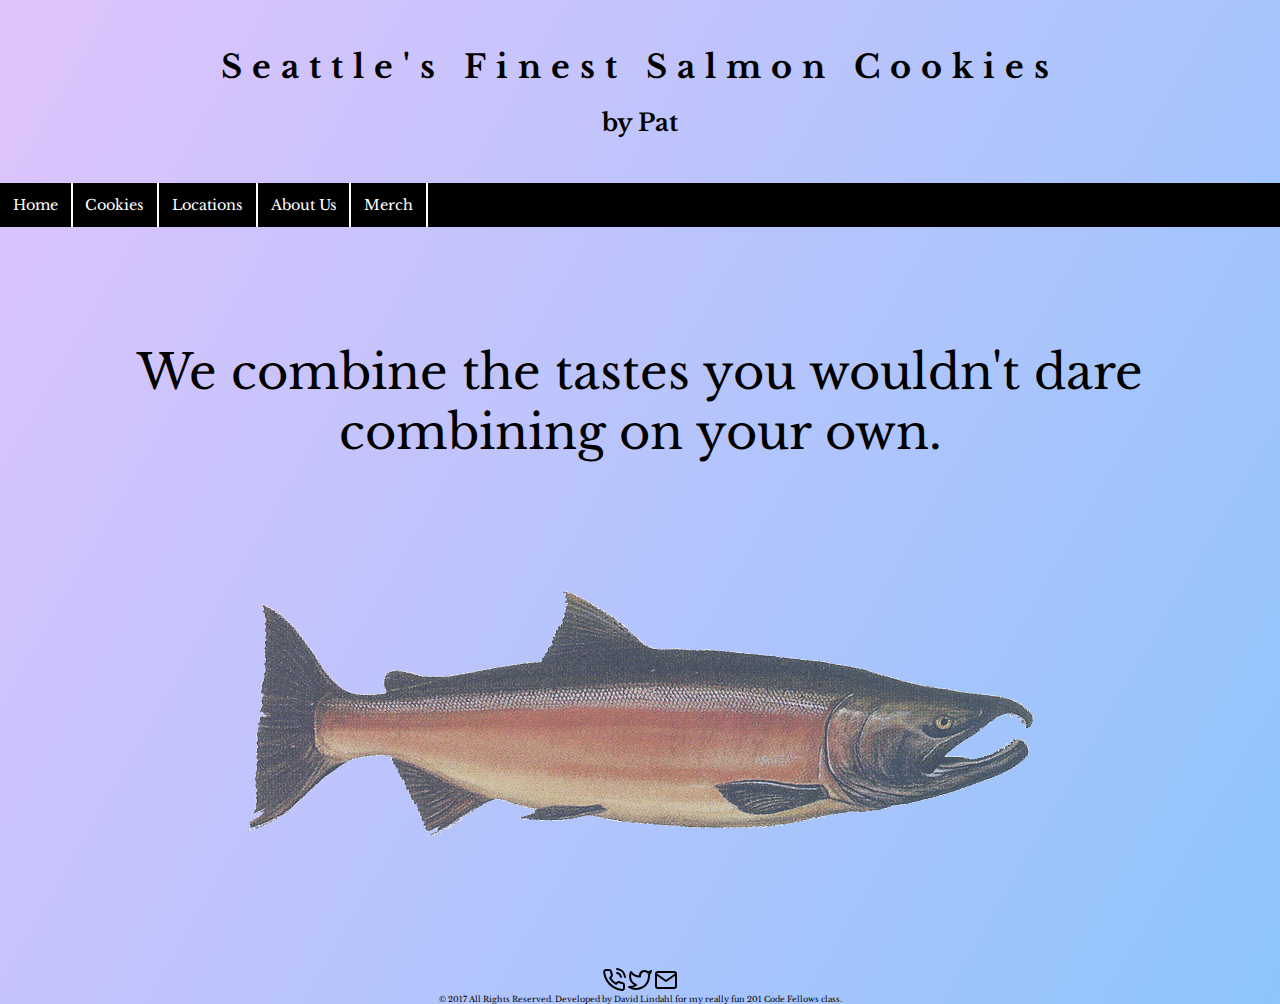
<file: index.html>
<!DOCTYPE html>
<html>
  <head>
    <meta charset="utf-8">
    <title>Seattle's finest Salmon Cookies by Pat - Home</title>
    <link rel="stylesheet" href="styles/master.css" type="text/css">
    <link href="https://fonts.googleapis.com/css?family=Libre+Baskerville:400,400i,700" rel="stylesheet">
    <link href="https://fonts.googleapis.com/css?family=Roboto" rel="stylesheet">
  </head>
  <body>
  <div class="topHeader">
    <h1><strong>Seattle's Finest Salmon Cookies</strong></h1>
    <h2>by Pat</h2>
  </div>

  <nav>
    <ul class="topnav">
      <li><a href="index.html">Home</a></li>
      <li><a href="cookies.html">Cookies</a></li>
      <li><a href="locations.html">Locations</a></li>
      <li><a href="about-us.html">About Us</a></li>
      <li><a href="merch.html">Merch</a></li>
    </ul>
  </nav>


  <p class="welcome">We combine the tastes you wouldn't dare combining on your own.</p>



  <div class="logo">
  <img src="imgs/salmon.png" alt="salmon picture">
  </div>

  <div class="clear"></div>
  <footer>
    <a href="tel:555-555-5555"><img src="imgs/phone-call.svg" alt="phone call"></a>
    <a href="https://twitter.com/PatSalmonCookie"><img src="imgs/twitter.svg" alt="twitter"></a>
    <a href="mailto:Pat@patssalmoncookies.com?Subject=GIMME%20SOME%20COOKIES" target="_top"><img src="imgs/mail.svg" alt="mail"></a>
    </br>&copy; 2017 All Rights Reserved. Developed by David Lindahl for my really fun 201 Code Fellows class.
  </footer>

  </body>
</html>
</file>
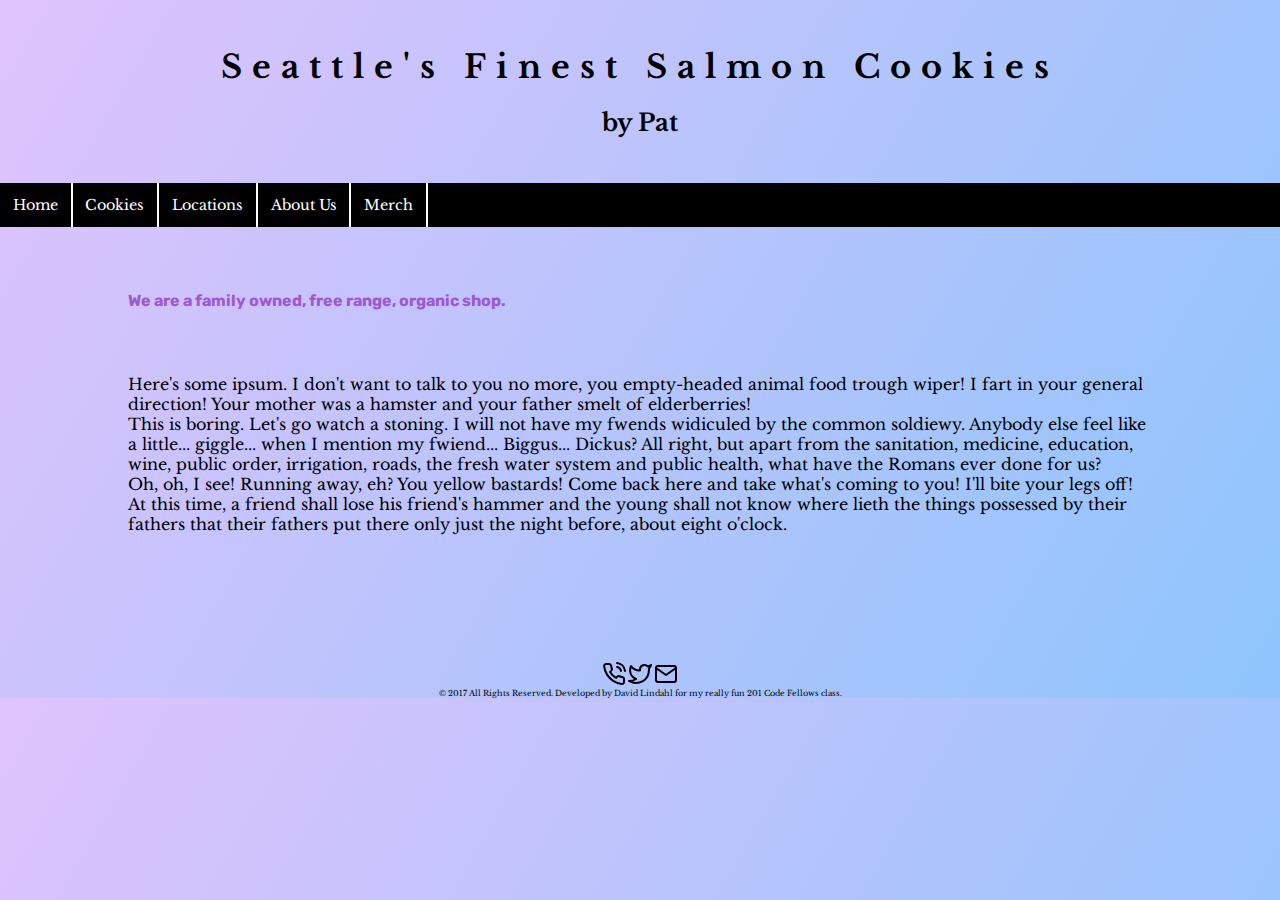
<file: about-us.html>
<!DOCTYPE html>
<html>
  <head>
    <meta charset="utf-8">
    <title>Seattle's finest Salmon Cookies by Pat - About Us</title>
    <link rel="stylesheet" href="styles/master.css" type="text/css">
    <link rel="stylesheet" href="styles/about-us-styles.css" type="text/css">
    <link href="https://fonts.googleapis.com/css?family=Libre+Baskerville:400,400i,700" rel="stylesheet">
    <link href="https://fonts.googleapis.com/css?family=Roboto" rel="stylesheet">
    <link href="https://fonts.googleapis.com/css?family=Rubik" rel="stylesheet">
  </head>
  <body>
  <div class="topHeader">
    <h1><strong>Seattle's Finest Salmon Cookies</strong></h1>
    <h2>by Pat</h2>
  </div>

  <nav>
    <ul class="topnav">
      <li><a href="index.html">Home</a></li>
      <li><a href="cookies.html">Cookies</a></li>
      <li><a href="locations.html">Locations</a></li>
      <li><a href="about-us.html">About Us</a></li>
      <li><a href="merch.html">Merch</a></li>
    </ul>
  </nav>

  <p class="highlights"><strong>We are a family owned, free range, organic shop.</strong></p>
  <p>Here's some ipsum. I don't want to talk to you no more, you empty-headed animal food trough wiper! I fart in your general direction! Your mother was a hamster and your father smelt of elderberries!
  </br>This is boring. Let's go watch a stoning. I will not have my fwends widiculed by the common soldiewy. Anybody else feel like a little... giggle... when I mention my fwiend... Biggus... Dickus? All right, but apart from the sanitation, medicine, education, wine, public order, irrigation, roads, the fresh water system and public health, what have the Romans ever done for us?
  </br>Oh, oh, I see! Running away, eh? You yellow bastards! Come back here and take what's coming to you! I'll bite your legs off! At this time, a friend shall lose his friend's hammer and the young shall not know where lieth the things possessed by their fathers that their fathers put there only just the night before, about eight o'clock.</p>


  <footer>
    <a href="tel:555-555-5555"><img src="imgs/phone-call.svg" alt="phone call"></a>
    <a href="https://twitter.com/PatSalmonCookie"><img src="imgs/twitter.svg" alt="twitter"></a>
    <a href="mailto:Pat@patssalmoncookies.com?Subject=GIMME%20SOME%20COOKIES" target="_top"><img src="imgs/mail.svg" alt="mail"></a>
    </br>&copy; 2017 All Rights Reserved. Developed by David Lindahl for my really fun 201 Code Fellows class.
  </footer>

  </body>
</html>
</file>
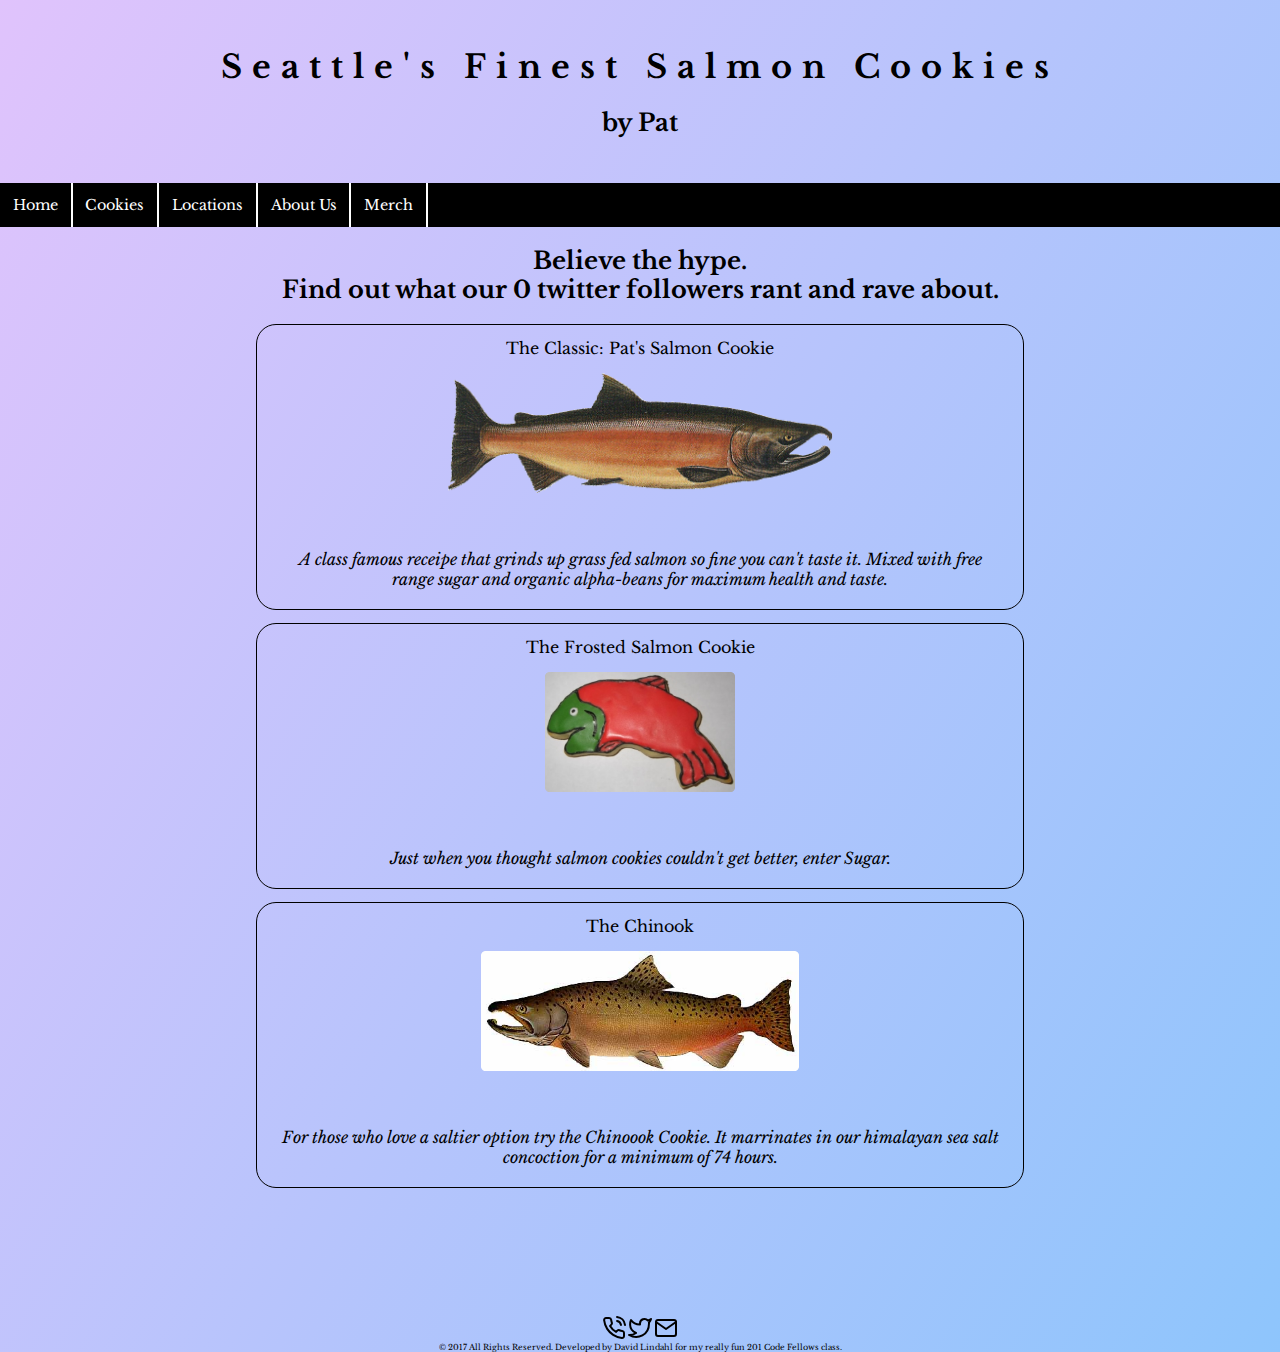
<file: cookies.html>
<!DOCTYPE html>
<html>
  <head>
    <meta charset="utf-8">
    <title>Seattle's finest Salmon Cookies by Pat - Cookies</title>
    <link rel="stylesheet" href="styles/master.css" type="text/css">
    <link rel="stylesheet" href="styles/cookies-styles.css" type="text/css">
    <link href="https://fonts.googleapis.com/css?family=Libre+Baskerville:400,400i,700" rel="stylesheet">
    <link href="https://fonts.googleapis.com/css?family=Roboto" rel="stylesheet">
  </head>
  <body>
  <div class="topHeader">
    <h1><strong>Seattle's Finest Salmon Cookies</strong></h1>
    <h2>by Pat</h2>
  </div>

  <nav>
    <ul class="topnav">
      <li><a href="index.html">Home</a></li>
      <li><a href="cookies.html">Cookies</a></li>
      <li><a href="locations.html">Locations</a></li>
      <li><a href="about-us.html">About Us</a></li>
      <li><a href="merch.html">Merch</a></li>
    </ul>
  </nav>

  <h2 id="cookies">Believe the hype. </br>Find out what our 0 twitter followers rant and rave about.</h2>

  <div class="cookiesItem">
    <div class="cookieTitle">The Classic: Pat's Salmon Cookie</div>
    <img src="imgs/salmon.png" alt="cookie picture">
    <p class="cookieDescription">A class famous receipe that grinds up grass fed salmon so fine you can't taste it. Mixed with free range sugar and organic alpha-beans for maximum health and taste.</p>
    </div>
  </div>


  <div class="cookiesItem">
    <div class="cookieTitle">The Frosted Salmon Cookie</div>
    <img src="imgs/frosted-cookie.jpg" alt="cookie picture">
    <p class="cookieDescription">Just when you thought salmon cookies couldn't get better, enter Sugar.</p>
    </div>
  </div>

  <div class="cookiesItem">
    <div class="cookieTitle">The Chinook</div>
    <img src="imgs/chinook.jpg" alt="picture of chinook fish">
    <p class="cookieDescription">For those who love a saltier option try the Chinoook Cookie. It marrinates in our himalayan sea salt concoction for a minimum of 74 hours.</p>
    </div>
  </div>

  <footer>
    <a href="tel:555-555-5555"><img src="imgs/phone-call.svg" alt="phone call"></a>
    <a href="https://twitter.com/PatSalmonCookie"><img src="imgs/twitter.svg" alt="twitter"></a>
    <a href="mailto:Pat@patssalmoncookies.com?Subject=GIMME%20SOME%20COOKIES" target="_top"><img src="imgs/mail.svg" alt="mail"></a>
    </br>&copy; 2017 All Rights Reserved. Developed by David Lindahl for my really fun 201 Code Fellows class.
  </footer>

  </body>
</html>
</file>
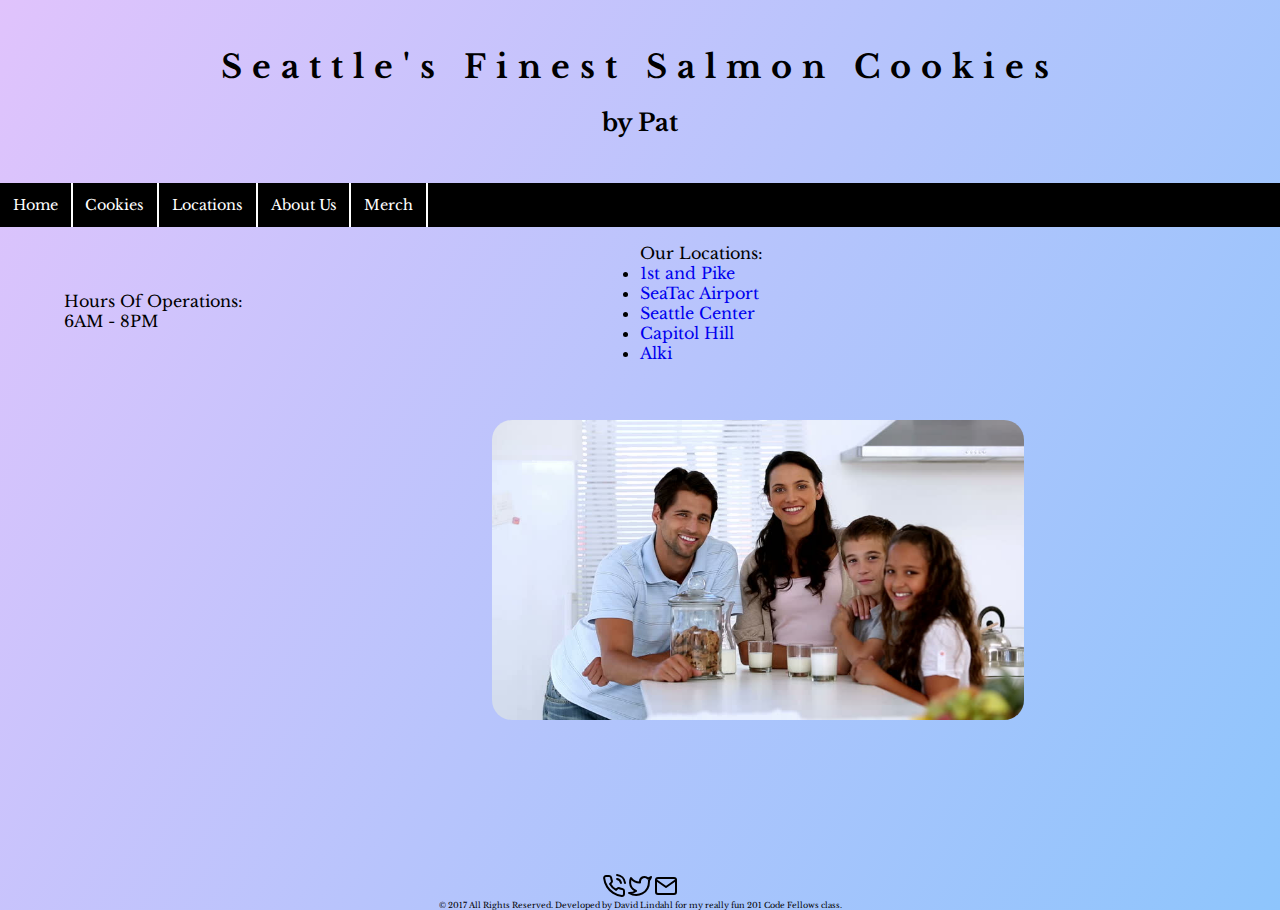
<file: locations.html>
<!DOCTYPE html>
<html>
  <head>
    <meta charset="utf-8">
    <title>Seattle's finest Salmon Cookies by Pat - Home</title>
    <link rel="stylesheet" href="styles/master.css" type="text/css">
    <link rel="stylesheet" href="styles/locations-style.css" type="text/css">
    <link href="https://fonts.googleapis.com/css?family=Libre+Baskerville:400,400i,700" rel="stylesheet">
    <link href="https://fonts.googleapis.com/css?family=Roboto" rel="stylesheet">
  </head>
  <body>
  <div class="topHeader">
    <h1><strong>Seattle's Finest Salmon Cookies</strong></h1>
    <h2>by Pat</h2>
  </div>

  <nav>
    <ul class="topnav">
      <li><a href="index.html">Home</a></li>
      <li><a href="cookies.html">Cookies</a></li>
      <li><a href="locations.html">Locations</a></li>
      <li><a href="about-us.html">About Us</a></li>
      <li><a href="merch.html">Merch</a></li>
    </ul>
  </nav>


  <p class="hrsOp">Hours Of Operations: </br>6AM - 8PM </p>

  <ul class="locations">Our Locations:
  <li><a href="http://www.maps.google.com">1st and Pike</a></li>
  <li><a href="http://www.maps.google.com">SeaTac Airport</a></li>
  <li><a href="http://www.maps.google.com">Seattle Center</a></li>
  <li><a href="http://www.maps.google.com">Capitol Hill</a></li>
  <li><a href="http://www.maps.google.com">Alki</a></li>
  </ul>

  <img id="people"src="imgs/family.jpg" alt="horrible picture of people">

  <div class="clear"></div>



  <footer>
    <a href="tel:555-555-5555"><img src="imgs/phone-call.svg" alt="phone call"></a>
    <a href="https://twitter.com/PatSalmonCookie"><img src="imgs/twitter.svg" alt="twitter"></a>
    <a href="mailto:Pat@patssalmoncookies.com?Subject=GIMME%20SOME%20COOKIES" target="_top"><img src="imgs/mail.svg" alt="mail"></a>
    </br>&copy; 2017 All Rights Reserved. Developed by David Lindahl for my really fun 201 Code Fellows class.
  </footer>

  </body>
</html>
</file>
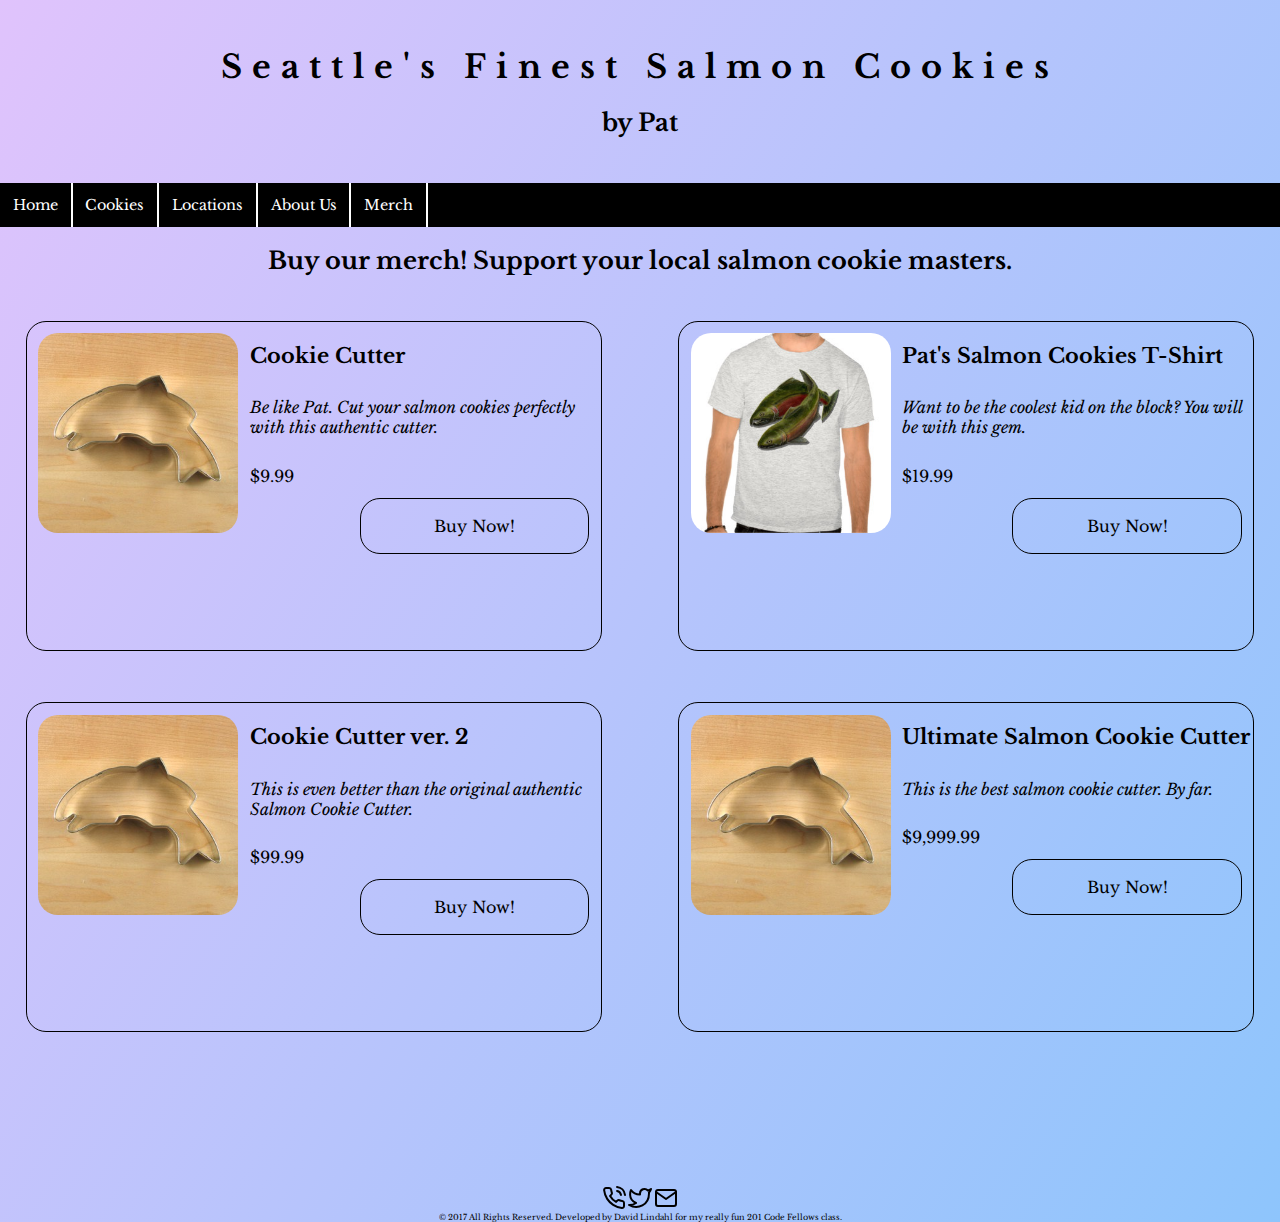
<file: merch.html>
<!DOCTYPE html>
<html>
  <head>
    <meta charset="utf-8">
    <title>Seattle's finest Salmon Cookies by Pat - Merch</title>
    <link rel="stylesheet" href="styles/master.css" type="text/css">
    <link rel="stylesheet" href="styles/merch-style.css" type="text/css">
    <link href="https://fonts.googleapis.com/css?family=Libre+Baskerville:400,400i,700" rel="stylesheet">
    <link href="https://fonts.googleapis.com/css?family=Roboto" rel="stylesheet">
  </head>
  <body>
  <div class="topHeader">
    <h1><strong>Seattle's Finest Salmon Cookies</strong></h1>
    <h2>by Pat</h2>
  </div>

  <nav>
    <ul class="topnav">
      <li><a href="index.html">Home</a></li>
      <li><a href="cookies.html">Cookies</a></li>
      <li><a href="locations.html">Locations</a></li>
      <li><a href="about-us.html">About Us</a></li>
      <li><a href="merch.html">Merch</a></li>
    </ul>
  </nav>

<h2 id="buyMerch">Buy our merch! Support your local salmon cookie masters.</h2>

<div class="salesItem floatLeft">
  <img src="imgs/cutter.jpeg" alt="Picture of Cookie Cutter">
  <!-- <div class="clear"></div> -->
  <h3>Cookie Cutter</h3>
  <p class="itemDescription">Be like Pat. Cut your salmon cookies perfectly with this authentic cutter.</p>
  <p class="itemPrice">$9.99</p>
  <p class="itemBuyButton">Buy Now!</p>
</div>

<div class="salesItem floatRight">
  <img src="imgs/shirt.jpg" alt="Picture of t-shirt">
  <!-- <div class="clear"></div> -->
  <h3>Pat's Salmon Cookies T-Shirt</h3>
  <p class="itemDescription">Want to be the coolest kid on the block? You will be with this gem.</p>
  <p class="itemPrice">$19.99</p>
  <p class="itemBuyButton">Buy Now!</p>
</div>

<div class="salesItem floatLeft">
  <img src="imgs/cutter.jpeg" alt="Picture of Cookie Cutter">
  <!-- <div class="clear"></div> -->
  <h3>Cookie Cutter ver. 2</h3>
  <p class="itemDescription">This is even better than the original authentic Salmon Cookie Cutter.</p>
  <p class="itemPrice">$99.99</p>
  <p class="itemBuyButton">Buy Now!</p>
</div>

<div class="salesItem floatRight">
  <img src="imgs/cutter.jpeg" alt="Picture of Cookie Cutter">
  <!-- <div class="clear"></div> -->
  <h3>Ultimate Salmon Cookie Cutter</h3>
  <p class="itemDescription">This is the best salmon cookie cutter. By far. </p>
  <p class="itemPrice">$9,999.99</p>
  <p class="itemBuyButton">Buy Now!</p>
</div>


<div class="clear"></div>

</div>
  <footer>
    <a href="tel:555-555-5555"><img src="imgs/phone-call.svg" alt="phone call"></a>
    <a href="https://twitter.com/PatSalmonCookie"><img src="imgs/twitter.svg" alt="twitter"></a>
    <a href="mailto:Pat@patssalmoncookies.com?Subject=GIMME%20SOME%20COOKIES" target="_top"><img src="imgs/mail.svg" alt="mail"></a>
    </br>&copy; 2017 All Rights Reserved. Developed by David Lindahl for my really fun 201 Code Fellows class.
  </footer>

  </body>
</html>
</file>
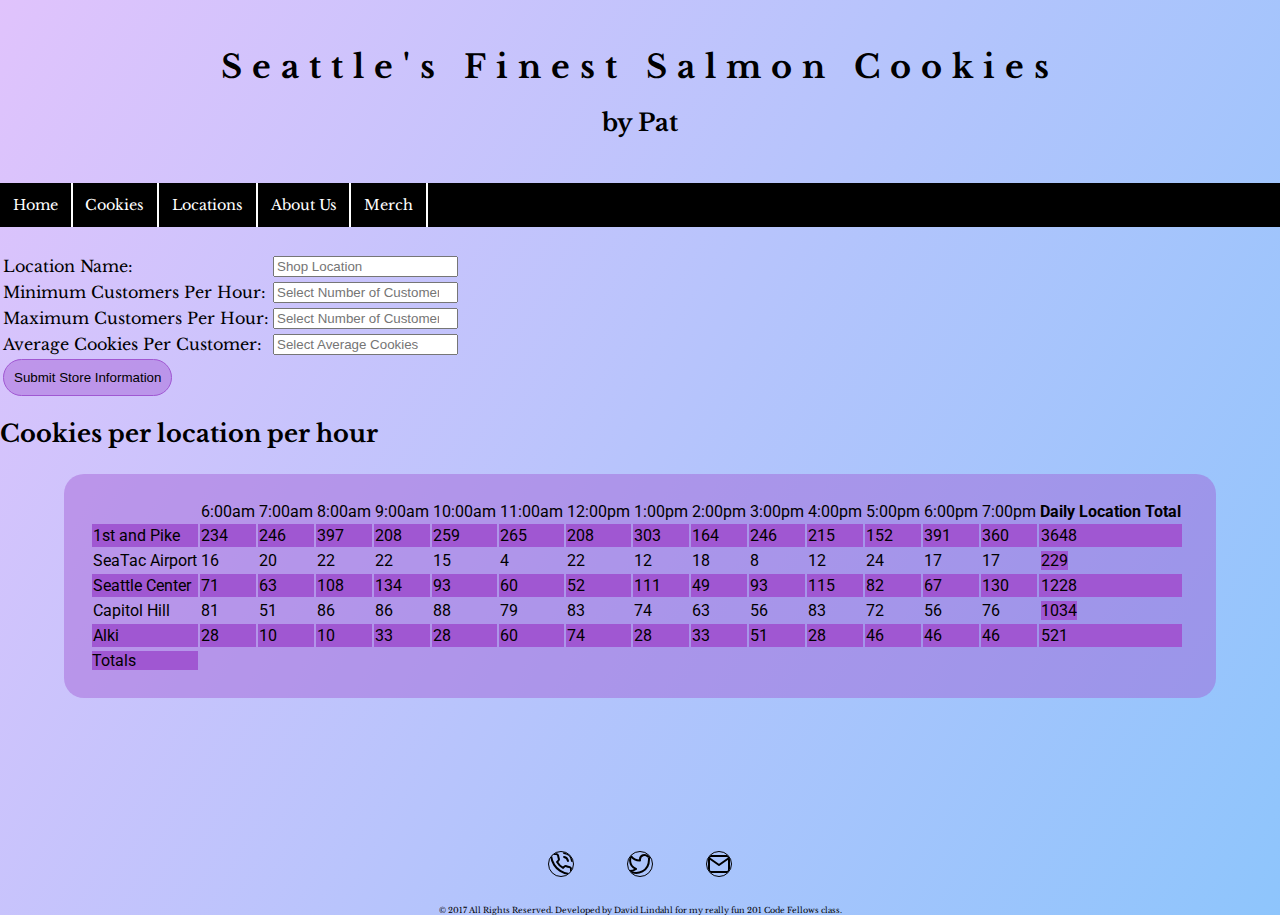
<file: sales.html>
<!DOCTYPE html>
<html>
  <head>
    <meta charset="utf-8">
    <title>Seattle's finest Salmon Cookies by Pat</title>
    <link rel="stylesheet" href="styles/master.css" type="text/css">
    <link rel="stylesheet" href="styles/sales-styles.css" type="text/css">
    <link href="https://fonts.googleapis.com/css?family=Libre+Baskerville:400,400i,700" rel="stylesheet">
    <link href="https://fonts.googleapis.com/css?family=Roboto" rel="stylesheet">
  </head>
  <body>
    <div class="topHeader">
      <h1><strong>Seattle's Finest Salmon Cookies</strong></h1>
      <h2>by Pat</h2>
    </div>
    <nav>
      <ul class="topnav">
        <li><a href="index.html">Home</a></li>
        <li><a href="cookies.html">Cookies</a></li>
        <li><a href="locations.html">Locations</a></li>
        <li><a href="about-us.html">About Us</a></li>
        <li><a href="merch.html">Merch</a></li>
      </ul>
    </nav>

    <form id="salesForm" action="index.html" method="post">
      <table>
        <tr>
          <td>Location Name:</td>
          <td><input type="text" name="location" class="field" placeholder="Shop Location" required/></td>
        </tr>
        <tr>
          <td>Minimum Customers Per Hour:</td>
          <td><input type="number" name="minCustomers" class="field" placeholder="Select Number of Customers" required/></td>
        </tr>
        <tr>
          <td>Maximum Customers Per Hour:</td>
          <td><input type="number" name="maxCustomers" class="field" placeholder="Select Number of Customers" required/></td>
        </tr>
        <tr>
          <td>Average Cookies Per Customer:</td>
          <td><input type="number" step= "0.1" name="avgCookiesPerCust" class="field" placeholder="Select Average Cookies" required/></td>
        </tr>
        <tr>
          <td><input type="submit" value="Submit Store Information" id="submit"></td>
        </tr>
      </table>

    </form>


    <h2>Cookies per location per hour</h2>
    <section id="sales-list" class="data">
    </section>


    <div class="clear"></div>
    <footer>
      <a href="tel:555-555-5555"><img src="imgs/phone-call.svg" alt="phone call" class="contact-logos"></a>
      <a href="https://twitter.com/PatSalmonCookie"><img src="imgs/twitter.svg" alt="twitter" class="contact-logos"></a>
      <a href="mailto:Pat@patssalmoncookies.com?Subject=GIMME%20SOME%20COOKIES" target="_top"><img src="imgs/mail.svg" alt="mail" class="contact-logos"></a>
      </br>&copy; 2017 All Rights Reserved. Developed by David Lindahl for my really fun 201 Code Fellows class.
    </footer>
  </body>
  <script src="js/app.js" type="text/javascript"></script>
</html>
</file>
<file: styles/master.css>
* {
box-sizing: border-box;
}

.topHeader {
  margin: 0% 2% 0% 0%;
  padding: 2% 2% 2% 2%;
  display: block;
  background-color: linear-gradient(120deg, #e0c3fc 0%, #8ec5fc 100%);;
  text-align: center;
  width: 100%
}

nav .topnav {
  background-color: gray;
  overflow: hidden;
}

ul.topnav {
  margin: 0px;
  background: black;
  padding: 0px 0px 0px 0px;
}

nav .topnav li {
  list-style: none;
  float: left;
  display: block;
  padding: 1% 1% 1% 1%;
  margin: 0px;
  font-size: 0.9em;
  background-color: black;
  text-align: center;
  border-right: 2px solid white;
}

nav .topnav li a {
  color: white;
  text-align: center;
  text-decoration: none;
  display: block;
}

nav .topnav li:hover {
  background-color: #9cc5fc;
  color: black;
}

/*nav .topnav li a:hover {
  background-color: white;
  color: black;
}*/

.logo {
  opacity: 0.7;
  text-align: center;
  margin: 5% 5% 5% 5%;
}

.clear {
  clear: both;
}

.highlights {
  font-family: 'Rubik', sans-serif;
  color: rgb(160, 87, 210);
}

p {
  margin: 4% 0 0 0;
}

.data {
  font-family: 'Roboto', sans-serif;
  font-color: rgb(49, 56, 91);
}

body {
  font-family: 'Libre Baskerville', serif;
  margin: 0%;
  color: black;
  background-image: linear-gradient(120deg, #e0c3fc 0%, #8ec5fc 100%);

}

h1 {
  letter-spacing: 10px;
}

.contact {
  margin: 5% 0 0 0;
}

a {
  background-color: none;
  text-decoration: none;
}

footer {
  text-align: center;
  font-size: 0.5em;
  margin: 10% 0 0 0;
  position
}

.welcome {
  text-align: center;
  padding: 5%;
  font-size: 3em;
}

.floatRight {
  float: right;
}

.floatLeft {
  float: left;
}

.contact-logos {
  border: 1px solid black;
  border-radius: 100%;
  margin: 2%;
}
</file>
<file: styles/about-us-styles.css>
p {
  margin: 5% 10% 5% 10%;
}
</file>
<file: styles/cookies-styles.css>
#cookies {
  text-align: center;
}

.cookiesItem {
  width: 60%;
  border: 1px solid black;
  border-radius: 20px;
  padding: 1% 1% 1% 1%;
  margin: 1% 20% 1% 20%;
  text-align: center;
}

.cookiesItem .cookiesTitle {

}

.cookiesItem img {
  border-radius: 20px;
  height: 150px;
  padding: 2% 2% 2% 2%;
}

.cookiesItem p {
  font-style: italic;
  padding: 1% 1% 1% 1%;
}
</file>
<file: styles/locations-style.css>
.hrsOp {
  margin: 5% 5% 5% 5%;
  text-transform: center;
}

#people {
  float: right;
  height: 300px;
  margin: 2% 20% 2% 20%;
  border-radius: 20px;
}

ul .locations {
  margin: 2% 0 0 0;
  list-style: none;
  width: 40%;
  float: left;
}

.hrsOp {
  width: 40%;
  float: left;
}
</file>
<file: styles/merch-style.css>
.salesItem {
  margin: 2% 2% 2% 2%;
  width: 45%;
  height: 330px;
  border: 1px solid black;
  border-radius: 20px;
  min-width: 100px;
}

#buyMerch {
  text-align: center;
}

.salesItem img{
  height: 200px;
  border-radius: 20px;
  float: left;
  margin: 2%;
}

.salesItem .itemTitle {
  display: block;
}

.salesItem h3 {
  display: block;
  font-size: 1.3em;
}

.salesItem .itemDescription {
  font-style: italic;
}

.salesItem .itemPrice p {
  position: relative;
  top: 60px;
}

.salesItem .itemBuyButton {
  border: 1px solid black;
  border-radius: 20px;
  width: 40%;
  float: right;
  margin: 2%;
  cursor: pointer;
  padding: 3% 3% 3% 3%;
  text-align: center;
}

.salesItem .itemBuyButton p {
  padding: 1% 1% 1% 1%;
}

.salesItem .itemDescription {
  padding: 1% 1% 1% 1%;
}
</file>
<file: styles/sales-styles.css>
p {
  margin: 5% 10% 5% 10%;
}

#salesForm {
  border: none;
  margin-top: 2%;
}

#sales-list {
  background-color: rgba(160, 87, 210, 0.43);
  border-radius: 20px;
  margin: 2% 5% 2% 5%;
  padding: 2% 2% 2% 2%;
  width: 90%;
}


#sales-list tr:nth-child(even) {
  background: rgb(160, 87, 210);
}

#submit {
  border-radius: 20px;
  background-color: rgba(160, 87, 210, 0.43);
  padding: 10px 10px 10px 10px;
  border: 1px solid rgb(160, 87, 210);
}
</file>
